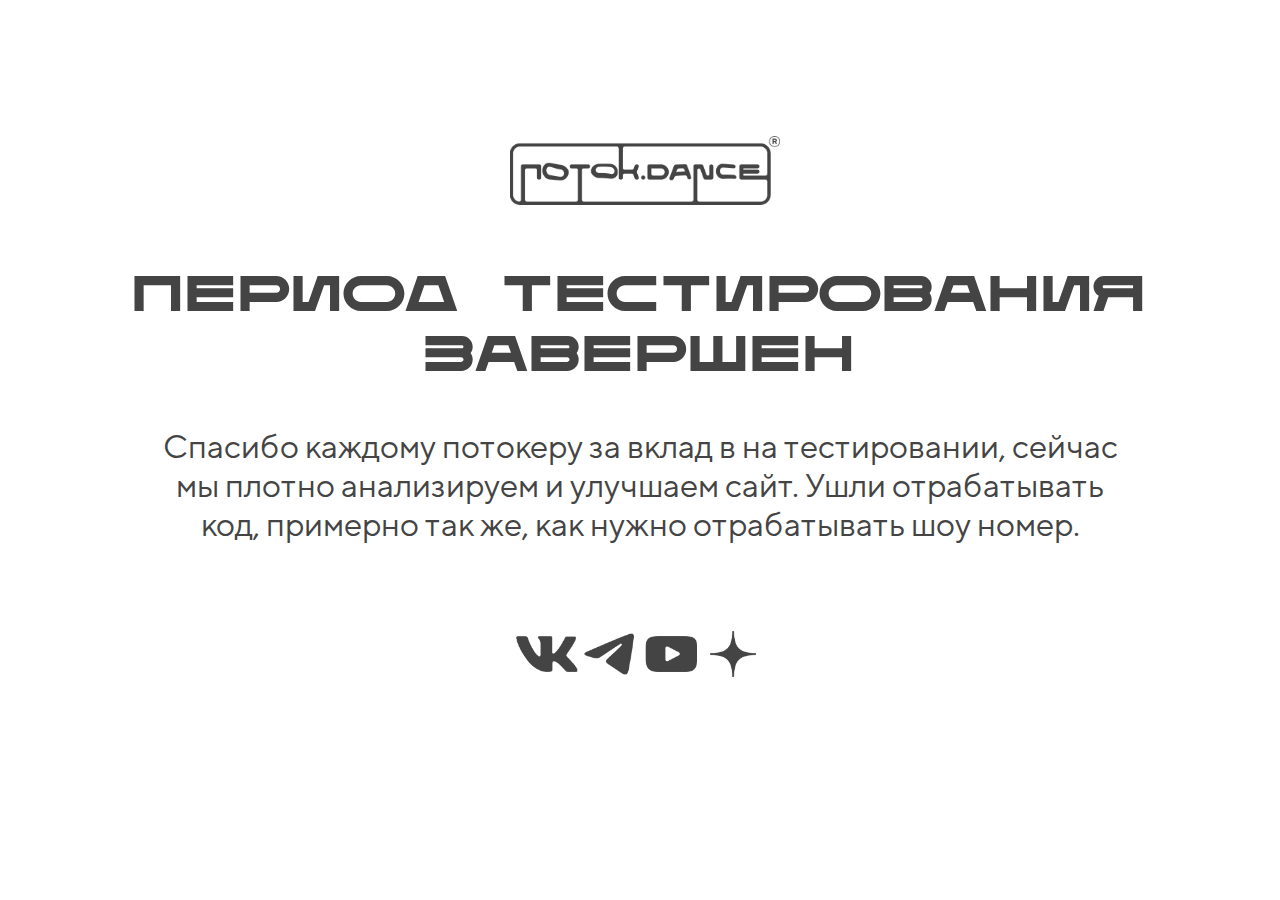
<file: index.html>
<!DOCTYPE html>
<html lang="en">

<head>
	<meta charset="UTF-8">
	<meta name="viewport" content="width=device-width, initial-scale=1.0">
	<title>ПОТОК.DANCE</title>
	<link rel="stylesheet" href="main.css">
	<link rel="icon" href="/Img/Icon.ico">
</head>

<body>
	<div>
		<div class="bt">
		<div></div>
		<div class="Logo">
			<a class="Logo1" href="https://vk.com/potok.dance"><img src="/Img/Logo1.png"></a>  
		</div>
		<div></div>
		</div>
		
		<h1>ПЕРИОД ТЕСТИРОВАНИЯ ЗАВЕРШЕН</h1>

		<h2>Спасибо каждому потокеру за вклад в на тестировании, сейчас мы плотно анализируем и улучшаем сайт.
			 Ушли отрабатывать код, примерно так же, как нужно отрабатывать шоу номер.</h2>

		<div class="Content">
			<a class="VK" href="https://vk.com/potok.dance"><img/></a>
			<a class="Tele" href="https://t.me/potok_dance"><img/></a>
			<a class="YT" href="https://www.youtube.com/@potok_dance"><img/></a>
			<a class="Dzen" href="https://dzen.ru/potok_dance"><img/></a>
		</div>
	</div>
</body>

</html>
</file>
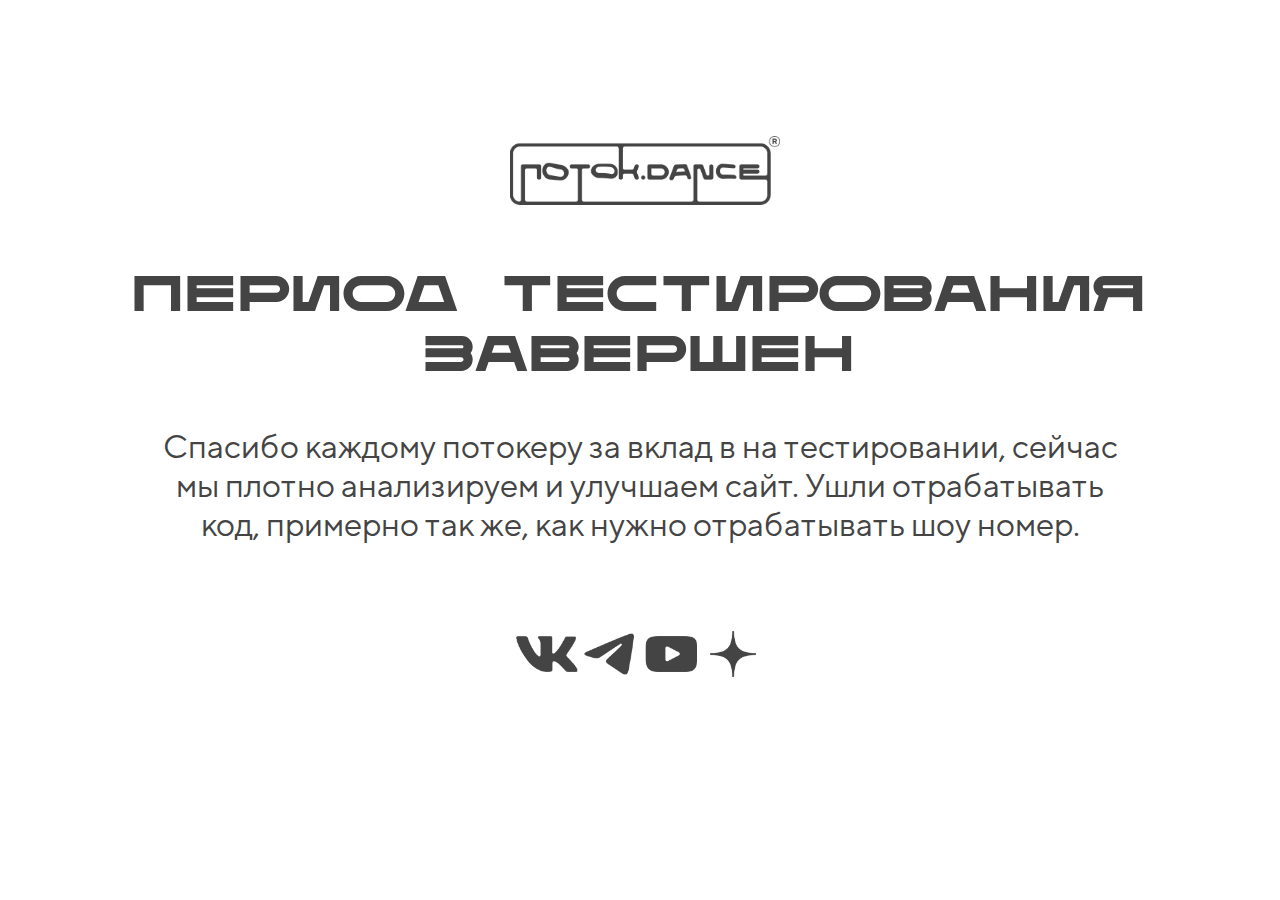
<file: Lock.html>
<!DOCTYPE html>
<html lang="en">

<head>
	<meta charset="UTF-8">
	<meta name="viewport" content="width=device-width, initial-scale=1.0">
	<title>ПОТОК.DANCE</title>
	<link rel="stylesheet" href="Lock.css">
	<link rel="icon" href="/Img/Icon.ico">
</head>

<body>
	<div>
		<div class="bt">
		<div></div>
		<div class="Logo">
			<a class="Logo1" href="https://vk.com/potok.dance"><img src="/Img/Logo1.png"></a>  
		</div>
		<div></div>
		</div>
		
		<h1>ПЕРИОД ТЕСТИРОВАНИЯ ЗАВЕРШЕН</h1>

		<h2>Спасибо каждому потокеру за вклад в на тестировании, сейчас мы плотно анализируем и улучшаем сайт.
			 Ушли отрабатывать код, примерно так же, как нужно отрабатывать шоу номер.</h2>

		<div class="Content">
			<a class="VK" href="https://vk.com/potok.dance"><img/></a>
			<a class="Tele" href="https://t.me/potok_dance"><img/></a>
			<a class="YT" href="https://www.youtube.com/@potok_dance"><img/></a>
			<a class="Dzen" href="https://dzen.ru/potok_dance"><img/></a>
		</div>
	</div>
</body>

</html>
</file>
<file: main.css>
@font-face {
    font-family: "Polonium-Bold";
    src: url(/Font/Polonium-Bold.otf);
}

@font-face {
    font-family: "TTNorms-Regular";
    src: url(/Font/TTNorms-Regular.ttf);
}

*{
    margin: 0;
    padding: 0;
}

body { 
    display: flex;
    justify-content: center;
    align-items: center;
    min-height: 100vh;
}

h1 {
    font-family: "Polonium-Bold";
    font-size: 50px;
    text-align: center;
    color: #444444;
    margin: 80px 0 40px;
    letter-spacing: 4px;
}

h2 {
    font-family: "TTNorms-Regular";
    font-size: 33px;
    text-align: center;
    color: #444444;
    font-weight: normal;
    margin: 0 160px;
}

.Content {
    display: flex;
    justify-content: center;
    height: 62px;
    margin: 80px 0px 80px
}

a {
    transition: all 300ms ease;
    width: 62px;
    background-size: 62px;
}

a:hover {
    cursor: pointer;
    transform: scale(1.15);
}

.VK {
    background-image: url(/Img/VK1.png);
}

.VK:hover {
    background-image: url(/Img/VK2.png);
}

.Tele {
    background-image: url(/Img/Tele1.png);
}
.Tele:hover {
    background-image: url(/Img/Tele2.png);
}

.YT {
    background-image: url(/Img/YT1.png);
}
.YT:hover {
    background-image: url(/Img/YT2.png);
}
.Dzen {
    background-image: url(/Img/Dzen1.png);
}
.Dzen:hover {
    background-image: url(/Img/Dzen2.png);
}

.bt {
    display: flex;
    justify-content: center;
}

.Logo {
    text-align: center;
    justify-content: center;
    align-items: center;
}

.Logo img{
    width: 270px;
}


.Logo {
    width: 260px;
    height: 50px;
    border: none;
    outline: none;
    cursor: pointer;
    position: relative;
    border-radius: 10px;
}

.Logo:before {
    content: '';
    background: linear-gradient(45deg, #ff0000, #ff7300, #fffb00, #48ff00, #00ffd5, #002bff, #7a00ff, #ff00c8, #ff0000);
    position: absolute;
    background-size: 400%;
    z-index: -1;
    top: 15px;
    left: 0px;
    filter: blur(20px);
    width: calc(100% + 4px);
    height: calc(100% + 4px);
    animation: glowing 20s linear infinite;
    opacity: 0;
    transition: opacity .3s ease-in-out;
    border-radius: 10px;
}

.Logo:hover:before {
    opacity: 1;
}

@keyframes glowing {
    0% { background-position: 0 0; }
    50% { background-position: 400% 0; }
    100% { background-position: 0 0; }
}




@media (max-width: 700px) { 

body { 
    min-height: 90vh;
}

h1 { 
    font-size: 20px;
}  

h2 { 
    font-size: 20px;
    margin: -10px 50px;
} 
}
</file>
<file: Lock.css>
@font-face {
    font-family: "Polonium-Bold";
    src: url(/Font/Polonium-Bold.otf);
}

@font-face {
    font-family: "TTNorms-Regular";
    src: url(/Font/TTNorms-Regular.ttf);
}

*{
    margin: 0;
    padding: 0;
}

body { 
    display: flex;
    justify-content: center;
    align-items: center;
    min-height: 100vh;
}

h1 {
    font-family: "Polonium-Bold";
    font-size: 50px;
    text-align: center;
    color: #444444;
    margin: 80px 0 40px;
    letter-spacing: 4px;
}

h2 {
    font-family: "TTNorms-Regular";
    font-size: 33px;
    text-align: center;
    color: #444444;
    font-weight: normal;
    margin: 0 160px;
}

.Content {
    display: flex;
    justify-content: center;
    height: 62px;
    margin: 80px 0px 80px
}

a {
    transition: all 300ms ease;
    width: 62px;
    background-size: 62px;
}

a:hover {
    cursor: pointer;
    transform: scale(1.15);
}

.VK {
    background-image: url(/Img/VK1.png);
}

.VK:hover {
    background-image: url(/Img/VK2.png);
}

.Tele {
    background-image: url(/Img/Tele1.png);
}
.Tele:hover {
    background-image: url(/Img/Tele2.png);
}

.YT {
    background-image: url(/Img/YT1.png);
}
.YT:hover {
    background-image: url(/Img/YT2.png);
}
.Dzen {
    background-image: url(/Img/Dzen1.png);
}
.Dzen:hover {
    background-image: url(/Img/Dzen2.png);
}

.bt {
    display: flex;
    justify-content: center;
}

.Logo {
    text-align: center;
    justify-content: center;
    align-items: center;
}

.Logo img{
    width: 270px;
}


.Logo {
    width: 260px;
    height: 50px;
    border: none;
    outline: none;
    cursor: pointer;
    position: relative;
    border-radius: 10px;
}

.Logo:before {
    content: '';
    background: linear-gradient(45deg, #ff0000, #ff7300, #fffb00, #48ff00, #00ffd5, #002bff, #7a00ff, #ff00c8, #ff0000);
    position: absolute;
    background-size: 400%;
    z-index: -1;
    top: 15px;
    left: 0px;
    filter: blur(20px);
    width: calc(100% + 4px);
    height: calc(100% + 4px);
    animation: glowing 20s linear infinite;
    opacity: 0;
    transition: opacity .3s ease-in-out;
    border-radius: 10px;
}

.Logo:hover:before {
    opacity: 1;
}

@keyframes glowing {
    0% { background-position: 0 0; }
    50% { background-position: 400% 0; }
    100% { background-position: 0 0; }
}




@media (max-width: 700px) { 

body { 
    min-height: 90vh;
}

h1 { 
    font-size: 20px;
}  

h2 { 
    font-size: 20px;
    margin: -10px 50px;
} 
}
</file>
